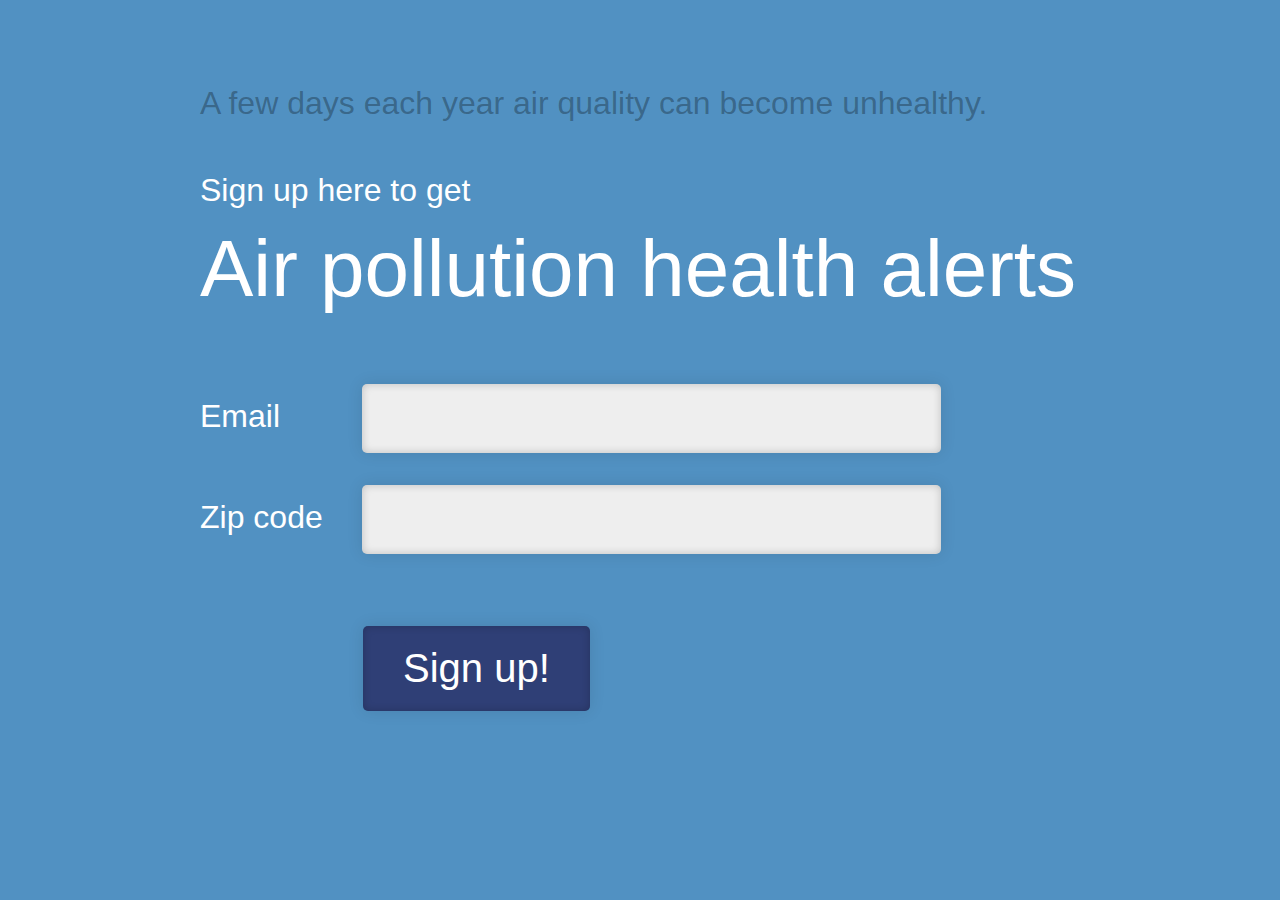
<file: enviroFlash signup.htm>
﻿<!DOCTYPE HTML PUBLIC "-//W3C//DTD HTML 4.0 Transitional//EN">
<!-- saved from url=(0057)http://cf.pca.state.mn.us/EcoSignups/AQIsignup/signup.cfm -->
<!-- caught bad a robot IP today (4/9/2014) ---><HTML><HEAD><META 
content="IE=9.0000" http-equiv="X-UA-Compatible">
 
<META http-equiv="Content-Type" content="text/html; charset=utf-8"> 
<META http-equiv="X-UA-Compatible" content="IE=9"> <TITLE>Air pollution health 
alerts email sign up</TITLE> <LINK href="style.css" 
rel="stylesheet" type="text/css"> 
<STYLE>
	body {  
		font-family: 'Open Sans', Arial, Helvetica, sans-serif;
		font-size: 2em;
		background-color:#5191c2; 
		color:#FFF;
		margin: 85px 0 0 200px;
	}
	input {
    border: 0px solid #ddd; 
    border-radius: 5px;
    -webkit-box-shadow: 
      inset 0 0 8px  rgba(0,0,0,0.1),
            0 0 16px rgba(0,0,0,0.1); 
    -moz-box-shadow: 
      inset 0 0 8px  rgba(0,0,0,0.1),
            0 0 16px rgba(0,0,0,0.1); 
    box-shadow: 
      inset 0 0 8px  rgba(0,0,0,0.2),
            0 0 16px rgba(0,0,0,0.1); 
    padding: 20px;
    background: #eee;
    margin: 0 0 0px 20px;
    font-size: 25px;
}

</STYLE>
 
<META name="GENERATOR" content="MSHTML 11.00.9600.18212"></HEAD>
<BODY bgColor=""> 
<P style="color: rgba(0, 0, 0, 0.3); margin-bottom: 20px;">A few days each year 
air quality can become unhealthy. </P>
<P style="margin-top: 50px; margin-bottom: -40px;">Sign up here to get</P>
<H1 style="font-size: 80px; font-weight: 100; margin-bottom: 100px;">Air 
pollution health alerts</H1>
<P style="margin-bottom: -100px;">&nbsp; </P>
<FORM name="frmAQI" action="signup.cfm" method="post"><INPUT name="process" type="hidden" value="1">         
<INPUT name="beThere" type="hidden" value="yes">     <INPUT name="subject" style="display: none;" type="text">         
<P><SPAN style="margin-right: 62px;">Email</SPAN><INPUT name="email" type="text" size="35" maxLength="64"></P>
<P><SPAN style="margin-right: 10px;">Zip code </SPAN><INPUT name="zip" type="text" size="35" maxLength="10"></P>
<P><INPUT name="btnSave" 
style="background: rgb(47, 63, 118); 
padding: 20px 40px; 
border: 0px solid rgb(34, 34, 34); 
color: rgb(255, 255, 255); 
font-size: 40px; 
margin-top: 40px; 
margin-left: 163px;"
type="submit"
value="Sign up!">
	
</P></FORM></BODY></HTML>
</file>
<file: style.css>
body .main-container {
max-width: 1500px;
}

body {
max-width: 1500px;
}

.signup
{

    border: 0;
    overflow: hidden; 
    z-index: 1;
    
    -ms-transform: scale(0.48);
    -moz-transform: scale(0.48);
    -o-transform: scale(0.48);
    -webkit-transform: scale(0.48);
    transform: scale(0.48);

    -ms-transform-origin: 0 0;
    -moz-transform-origin: 0 0;
    -o-transform-origin: 0 0;
    -webkit-transform-origin: 0 0;
    transform-origin: 0 0;
}

.current
{

    border: 0;
    overflow: hidden; 
    z-index: -2;
    
    -ms-transform: scale(0.98);
    -moz-transform: scale(0.98);
    -o-transform: scale(0.98);
    -webkit-transform: scale(0.98);
    transform: scale(0.98);

    -ms-transform-origin: 0 0;
    -moz-transform-origin: 0 0;
    -o-transform-origin: 0 0;
    -webkit-transform-origin: 0 0;
    transform-origin: 0 0;
}
</file>
